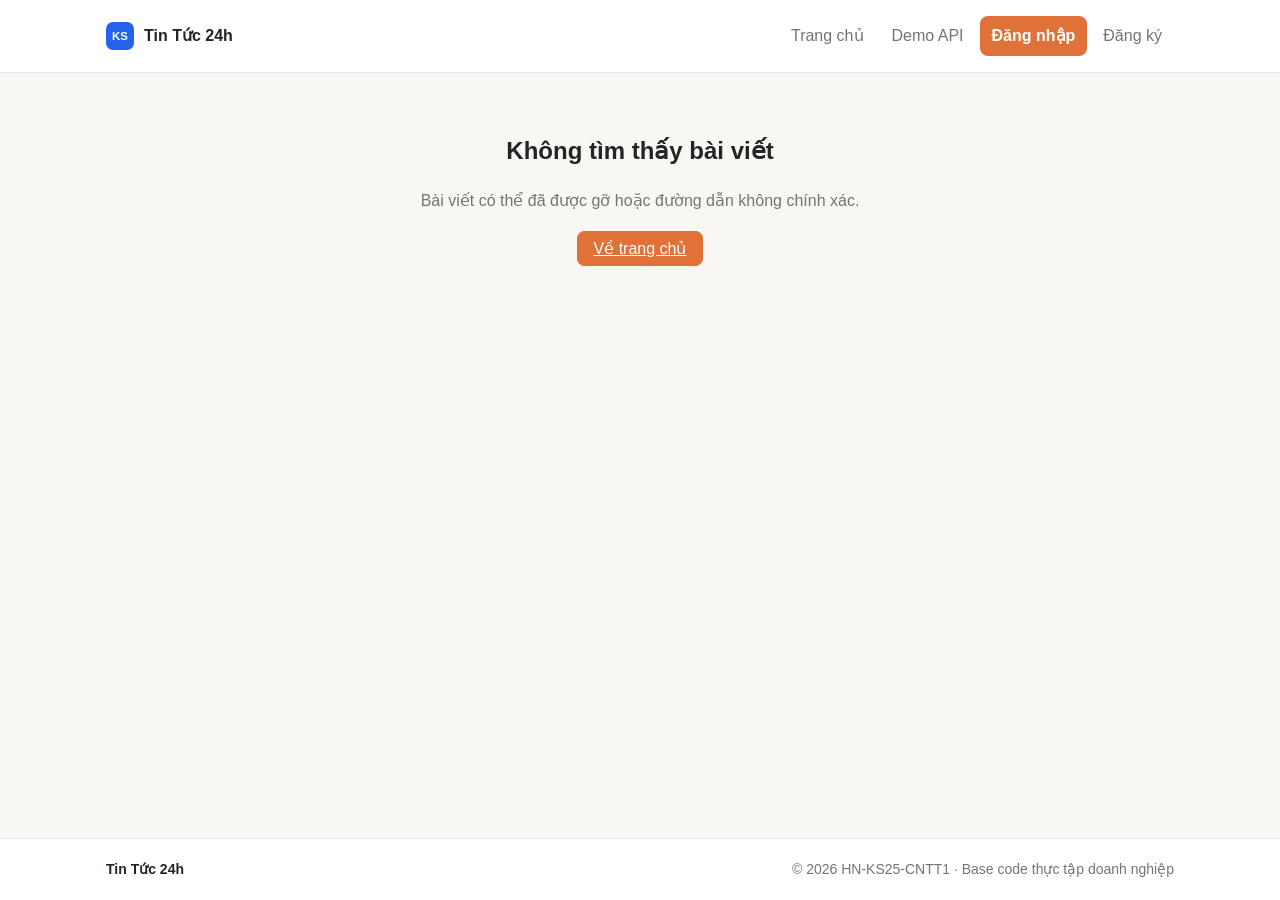
<file: frontend/pages/article.html>
<!DOCTYPE html>
<html lang="vi">
<head>
  <meta charset="UTF-8">
  <meta name="viewport" content="width=device-width, initial-scale=1.0">
  <meta name="description" content="Đọc bài viết trên Tin Tức 24h">
  <title>Bài viết | Tin Tức 24h</title>
  <link rel="icon" href="../assets/images/logo.svg">
  <link rel="stylesheet" href="../css/style.css">
</head>
<body data-root="../">
  <header id="app-header"></header>

  <main class="article-page">
    <section class="article-masthead" id="article-masthead">
      <div class="container article-masthead-inner">
        <a class="back-home" href="../index.html#latest">← Tất cả tin mới</a>
        <p class="article-category" id="article-category"></p>
        <h1 id="article-title"></h1>
        <p class="article-byline" id="article-byline"></p>
      </div>
    </section>

    <figure class="container article-cover-wrap" id="article-cover-wrap">
      <img class="article-cover" id="article-cover" alt="">
      <figcaption>Ảnh minh hoạ</figcaption>
    </figure>

    <article class="container article-content" id="article-content">
      <p class="article-lead" id="article-excerpt"></p>
      <div class="article-body" id="article-body"></div>
      <p class="article-sample-note">Bài viết mẫu dùng để trình bày giao diện.</p>
      <a class="article-back-link" href="../index.html#latest">← Quay lại danh sách tin</a>
    </article>

    <section class="container article-not-found" id="article-not-found" hidden>
      <h1>Không tìm thấy bài viết</h1>
      <p>Bài viết có thể đã được gỡ hoặc đường dẫn không chính xác.</p>
      <a class="btn btn-primary" href="../index.html#latest">Về trang chủ</a>
    </section>
  </main>

  <footer id="app-footer"></footer>

  <script src="../js/config.js"></script>
  <script src="../js/utils.js"></script>
  <script src="../js/auth.js"></script>
  <script src="../js/layout.js"></script>
  <script src="../js/news-data.js"></script>
  <script src="../js/pages/article.js"></script>
</body>
</html>
</file>
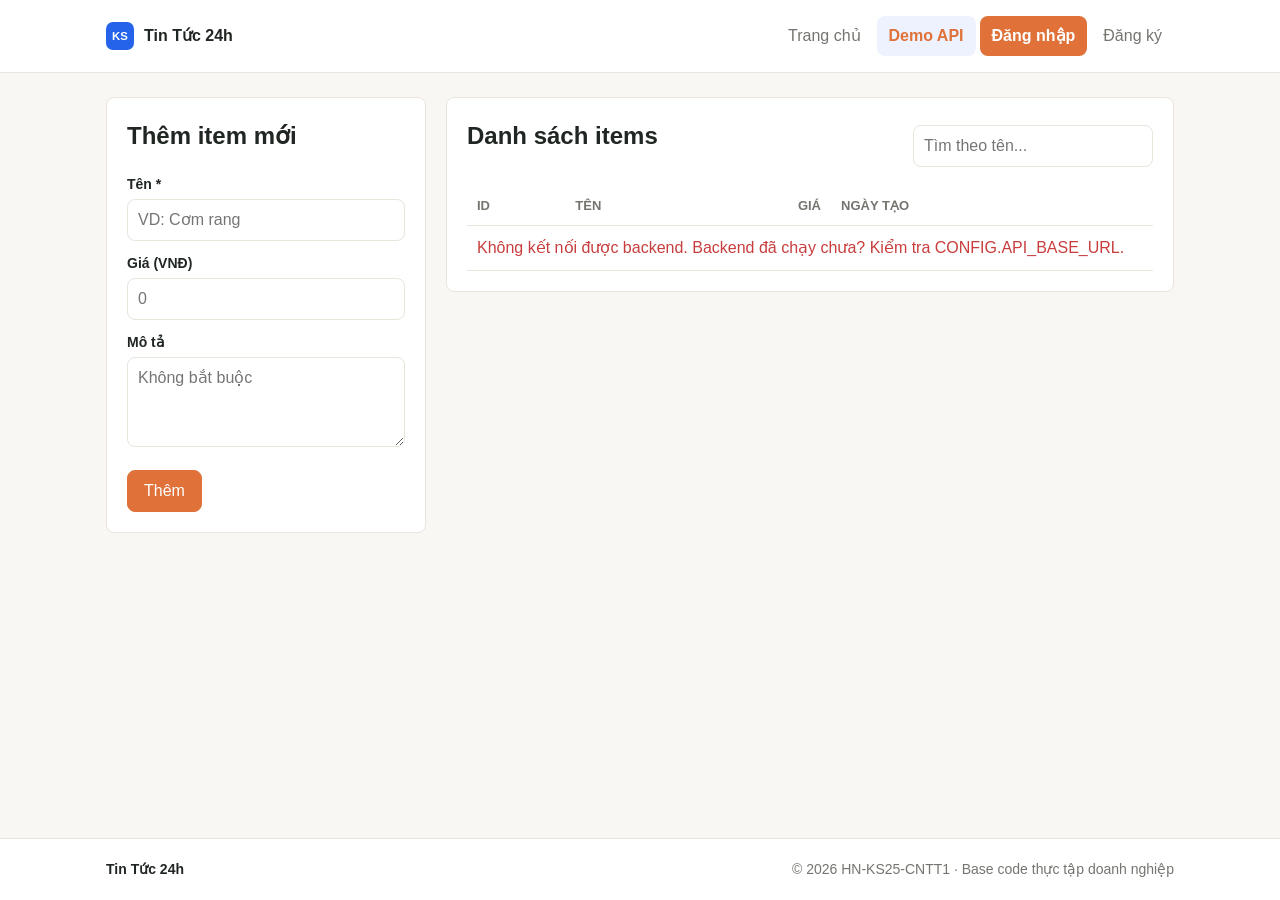
<file: frontend/pages/items.html>
<!DOCTYPE html>
<html lang="vi">
<head>
  <meta charset="UTF-8">
  <meta name="viewport" content="width=device-width, initial-scale=1.0">
  <title>Items | KS25 Base</title>
  <link rel="icon" href="../assets/images/logo.svg">
  <link rel="stylesheet" href="../css/style.css">
</head>
<body data-root="../">
  <header id="app-header"></header>

  <main class="container layout-2col">
    <!-- Form thêm / sửa -->
    <section class="card">
      <h2 id="form-title">Thêm item mới</h2>
      <form id="item-form">
        <label for="name">Tên *</label>
        <input id="name" name="name" type="text" required maxlength="255" placeholder="VD: Cơm rang">

        <label for="price">Giá (VNĐ)</label>
        <input id="price" name="price" type="number" min="0" step="1000" placeholder="0">

        <label for="description">Mô tả</label>
        <textarea id="description" name="description" rows="3" placeholder="Không bắt buộc"></textarea>

        <div class="form-actions">
          <button id="btn-submit" type="submit" class="btn btn-primary">Thêm</button>
          <button id="btn-cancel" type="button" class="btn" hidden>Huỷ</button>
        </div>
      </form>
    </section>

    <!-- Danh sách -->
    <section class="card">
      <div class="list-header">
        <h2>Danh sách items</h2>
        <input id="search-input" type="search" placeholder="Tìm theo tên...">
      </div>
      <div class="table-wrap">
        <table>
          <thead>
            <tr>
              <th>ID</th>
              <th>Tên</th>
              <th class="text-right">Giá</th>
              <th>Ngày tạo</th>
              <th></th>
            </tr>
          </thead>
          <tbody id="item-table-body"></tbody>
        </table>
      </div>
    </section>
  </main>

  <footer id="app-footer"></footer>

  <script src="../js/config.js"></script>
  <script src="../js/api.js"></script>
  <script src="../js/utils.js"></script>
  <script src="../js/auth.js"></script>
  <script src="../js/layout.js"></script>
  <script src="../js/pages/items.js"></script>
</body>
</html>
</file>
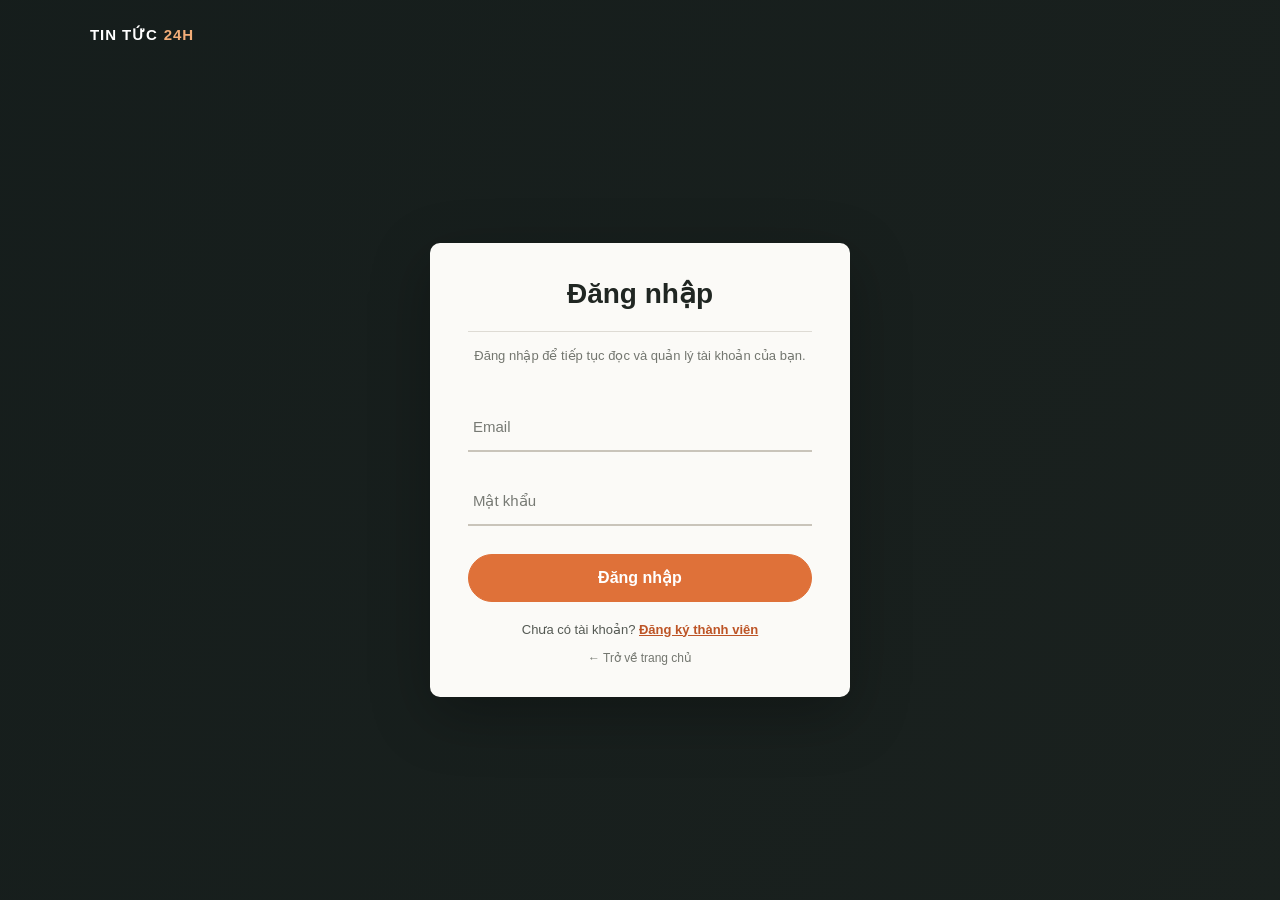
<file: frontend/pages/login.html>
<!DOCTYPE html>
<html lang="vi">
<head>
  <meta charset="UTF-8">
  <meta name="viewport" content="width=device-width, initial-scale=1.0">
  <title>Đăng nhập | Tin Tức 24h</title>
  <link rel="icon" href="../assets/images/logo.svg">
  <link rel="stylesheet" href="../css/style.css">
</head>
<body class="auth-page" data-root="../">
  <main class="auth-screen">
    <a class="auth-brand" href="../index.html">TIN TỨC<span>24H</span></a>
    <section class="auth-card" aria-labelledby="login-title">
      <h1 class="auth-title" id="login-title">Đăng nhập</h1>
      <p class="auth-subtitle">Đăng nhập để tiếp tục đọc và quản lý tài khoản của bạn.</p>
      <form class="auth-form" id="login-form">
        <div class="auth-field">
          <input id="login-email" name="email" type="email" autocomplete="username" required placeholder=" ">
          <label for="login-email">Email</label>
          <span aria-hidden="true"></span>
        </div>
        <div class="auth-field">
          <input id="login-password" name="password" type="password" autocomplete="current-password" required placeholder=" ">
          <label for="login-password">Mật khẩu</label>
          <span aria-hidden="true"></span>
        </div>
        <p class="auth-error" id="login-error" role="alert" hidden></p>
        <button class="auth-submit" id="login-submit" type="submit">Đăng nhập</button>
        <p class="auth-switch">Chưa có tài khoản? <a href="register.html">Đăng ký thành viên</a></p>
        <a class="auth-back" href="../index.html">← Trở về trang chủ</a>
      </form>
    </section>
  </main>

  <script src="../js/config.js"></script>
  <script src="../js/api.js"></script>
  <script src="../js/utils.js"></script>
  <script src="../js/auth.js"></script>
  <script src="../js/pages/login.js"></script>
</body>
</html>
</file>
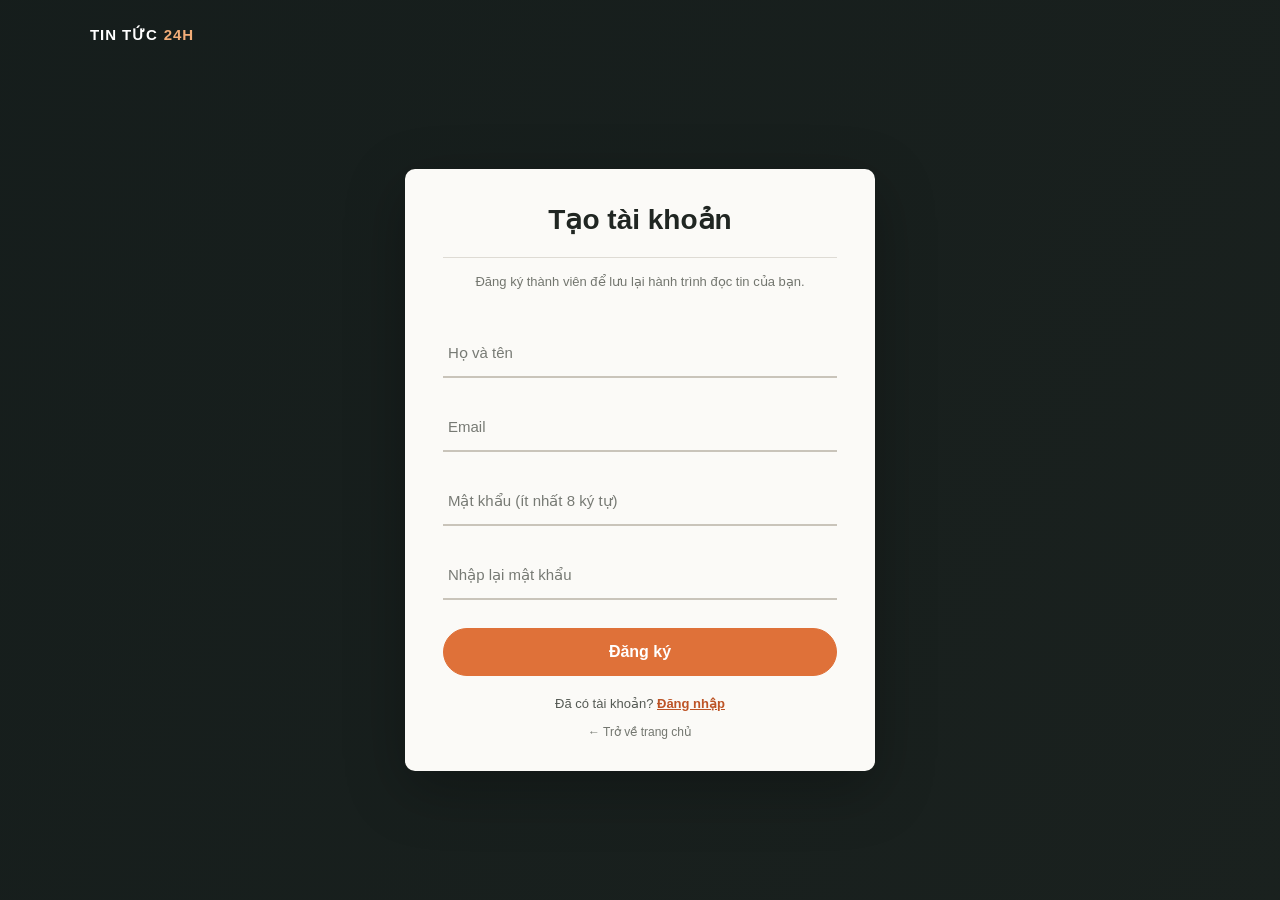
<file: frontend/pages/register.html>
<!DOCTYPE html>
<html lang="vi">
<head>
  <meta charset="UTF-8">
  <meta name="viewport" content="width=device-width, initial-scale=1.0">
  <title>Đăng ký | Tin Tức 24h</title>
  <link rel="icon" href="../assets/images/logo.svg">
  <link rel="stylesheet" href="../css/style.css">
</head>
<body class="auth-page" data-root="../">
  <main class="auth-screen">
    <a class="auth-brand" href="../index.html">TIN TỨC<span>24H</span></a>
    <section class="auth-card auth-card-register" aria-labelledby="register-title">
      <h1 class="auth-title" id="register-title">Tạo tài khoản</h1>
      <p class="auth-subtitle">Đăng ký thành viên để lưu lại hành trình đọc tin của bạn.</p>
      <form class="auth-form" id="register-form">
        <div class="auth-field">
          <input id="register-name" name="name" type="text" autocomplete="name" maxlength="100" required placeholder=" ">
          <label for="register-name">Họ và tên</label>
          <span aria-hidden="true"></span>
        </div>
        <div class="auth-field">
          <input id="register-email" name="email" type="email" autocomplete="email" required placeholder=" ">
          <label for="register-email">Email</label>
          <span aria-hidden="true"></span>
        </div>
        <div class="auth-field">
          <input id="register-password" name="password" type="password" autocomplete="new-password" minlength="8" maxlength="128" required placeholder=" ">
          <label for="register-password">Mật khẩu (ít nhất 8 ký tự)</label>
          <span aria-hidden="true"></span>
        </div>
        <div class="auth-field">
          <input id="register-confirm-password" name="confirm_password" type="password" autocomplete="new-password" minlength="8" maxlength="128" required placeholder=" ">
          <label for="register-confirm-password">Nhập lại mật khẩu</label>
          <span aria-hidden="true"></span>
        </div>
        <p class="auth-error" id="register-error" role="alert" hidden></p>
        <button class="auth-submit" id="register-submit" type="submit">Đăng ký</button>
        <p class="auth-switch">Đã có tài khoản? <a href="login.html">Đăng nhập</a></p>
        <a class="auth-back" href="../index.html">← Trở về trang chủ</a>
      </form>
    </section>
  </main>

  <script src="../js/config.js"></script>
  <script src="../js/api.js"></script>
  <script src="../js/utils.js"></script>
  <script src="../js/auth.js"></script>
  <script src="../js/pages/register.js"></script>
</body>
</html>
</file>
<file: frontend/css/style.css>
/* ==========================================================
   Style chung cho mọi trang.
   Đổi màu chủ đạo cả web: sửa các biến trong :root bên dưới.
   ========================================================== */
:root {
  --color-primary: #df7139;
  --color-primary-dark: #bd5426;
  --color-danger: #c83d3d;
  --color-success: #21865a;
  --color-text: #202622;
  --color-muted: #73766f;
  --color-border: #e9e5dd;
  --color-bg: #f8f7f3;
  --color-card: #ffffff;
  --radius: 8px;
  --content-width: 1100px;
}

* { box-sizing: border-box; }

body {
  margin: 0;
  font-family: "Segoe UI", Tahoma, Arial, sans-serif;
  color: var(--color-text);
  background: var(--color-bg);
  line-height: 1.5;
  min-height: 100vh;
  display: flex;
  flex-direction: column;
}

a { color: var(--color-primary); }
code { background: #eef2ff; padding: 1px 6px; border-radius: 4px; }
h1, h2 { margin-top: 0; }

.container { width: 100%; max-width: var(--content-width); margin: 0 auto; padding: 0 16px; }
main.container { flex: 1; padding-top: 24px; padding-bottom: 24px; }

/* ---------- Header / Footer ---------- */
#app-header { background: var(--color-card); border-bottom: 1px solid var(--color-border); }
.header-inner { position: relative; display: flex; align-items: center; justify-content: space-between; gap: 20px; min-height: 72px; }
.brand { display: flex; align-items: center; gap: 10px; font-weight: 700; color: var(--color-text); text-decoration: none; }
.brand img { display: block; flex: 0 0 auto; }
.header-actions { display: flex; align-items: center; gap: 22px; }
.nav { display: flex; align-items: center; gap: 4px; }
.nav a { padding: 8px 12px; border-radius: var(--radius); color: var(--color-muted); text-decoration: none; white-space: nowrap; }
.nav a:hover { background: var(--color-bg); color: var(--color-text); }
.nav a.active { background: #eef2ff; color: var(--color-primary); font-weight: 600; }
.nav a[href$="pages/profile.html"] { border: 1px solid #f0d7c6; background: #fff7f0; color: var(--color-primary-dark); font-weight: 700; }
.nav a[href$="pages/profile.html"]:hover { background: #ffedde; }
.nav a[href$="pages/login.html"] { background: var(--color-primary); color: #fff; font-weight: 700; }
.nav a[href$="pages/login.html"]:hover { background: var(--color-primary-dark); }
.nav-logout { padding: 8px 12px; border: 1px solid var(--color-border); border-radius: var(--radius); background: transparent; color: var(--color-muted); font: inherit; cursor: pointer; }
.nav-logout:hover { border-color: var(--color-primary); color: var(--color-primary-dark); }
.nav-toggle { display: none; width: 42px; height: 42px; padding: 10px; border: 1px solid var(--color-border); border-radius: var(--radius); background: var(--color-card); cursor: pointer; }
.nav-toggle span { display: block; height: 2px; margin: 4px 0; border-radius: 2px; background: var(--color-text); }
#app-footer { margin-top: 24px; padding: 20px 0; border-top: 1px solid var(--color-border); background: var(--color-card); color: var(--color-muted); font-size: 14px; }
.footer-inner { display: flex; justify-content: space-between; align-items: center; gap: 16px; }
.footer-brand { color: var(--color-text); font-weight: 700; text-decoration: none; }

/* ---------- Card ---------- */
.card {
  background: var(--color-card);
  border: 1px solid var(--color-border);
  border-radius: var(--radius);
  padding: 20px;
  margin-bottom: 20px;
}

/* Trang 2 cột: form bên trái, danh sách bên phải (màn hình nhỏ thì xếp dọc) */
.layout-2col { display: grid; grid-template-columns: 320px 1fr; gap: 20px; align-items: start; }
@media (max-width: 800px) { .layout-2col { grid-template-columns: 1fr; } }

/* ---------- Form ---------- */
label { display: block; margin: 12px 0 4px; font-weight: 600; font-size: 14px; }
input, textarea {
  width: 100%;
  padding: 8px 10px;
  border: 1px solid var(--color-border);
  border-radius: var(--radius);
  font: inherit;
}
input:focus, textarea:focus { outline: 2px solid var(--color-primary); border-color: transparent; }
.form-actions { display: flex; gap: 8px; margin-top: 16px; }

/* ---------- Button ---------- */
.btn {
  padding: 8px 16px;
  border: 1px solid var(--color-border);
  border-radius: var(--radius);
  background: var(--color-card);
  font: inherit;
  cursor: pointer;
}
.btn:hover { background: var(--color-bg); }
.btn:disabled { opacity: .6; cursor: not-allowed; }
.btn-primary { background: var(--color-primary); border-color: var(--color-primary); color: #fff; }
.btn-primary:hover { background: var(--color-primary-dark); }
.btn-danger { color: var(--color-danger); }
.btn-small { padding: 4px 10px; font-size: 13px; }

/* ---------- Table ---------- */
.list-header { display: flex; justify-content: space-between; align-items: center; gap: 12px; flex-wrap: wrap; }
.list-header input { max-width: 240px; }
.table-wrap { overflow-x: auto; margin-top: 12px; }
table { width: 100%; border-collapse: collapse; }
th, td { padding: 10px; border-bottom: 1px solid var(--color-border); text-align: left; vertical-align: top; }
th { font-size: 13px; color: var(--color-muted); text-transform: uppercase; }
.actions { white-space: nowrap; text-align: right; }

/* ---------- Trạng thái / tiện ích ---------- */
.muted { color: var(--color-muted); font-size: 14px; }
.text-right { text-align: right; }
.text-error { color: var(--color-danger); }

.status { padding: 12px; border-radius: var(--radius); margin: 12px 0; }
.status-loading { background: var(--color-bg); }
.status-ok { background: #dcfce7; color: #166534; }
.status-error { background: #fee2e2; color: #991b1b; }

.toast {
  display: flex;
  align-items: flex-start;
  justify-content: space-between;
  gap: 16px;
  width: min(100%, 420px);
  padding: 13px 14px 13px 16px;
  border-radius: var(--radius);
  color: #fff;
  box-shadow: 0 8px 24px rgba(15, 23, 42, .18);
  animation: toast-enter .18s ease-out;
}
.toast-success { background: var(--color-success); }
.toast-error { background: var(--color-danger); }
.toast-info { background: #2563eb; }
.toast-warning { background: #b45309; }
.toast-close { flex: 0 0 auto; padding: 0 2px; border: 0; color: inherit; background: transparent; font: inherit; font-size: 22px; line-height: 1; cursor: pointer; }
.toast-container { position: fixed; z-index: 1000; right: 16px; bottom: 16px; display: grid; gap: 10px; width: min(420px, calc(100vw - 32px)); }

@keyframes toast-enter {
  from { opacity: 0; transform: translateY(8px); }
  to { opacity: 1; transform: translateY(0); }
}

@media (max-width: 760px) {
  .header-inner { min-height: 64px; }
  .nav-toggle { display: block; }
  .header-actions {
    position: absolute;
    z-index: 20;
    top: calc(100% + 1px);
    right: 16px;
    left: 16px;
    display: none;
    flex-direction: column;
    align-items: stretch;
    gap: 10px;
    padding: 12px;
    border: 1px solid var(--color-border);
    border-radius: var(--radius);
    background: var(--color-card);
    box-shadow: 0 8px 20px rgba(15, 23, 42, .12);
  }
  .header-actions.is-open { display: flex; }
  .nav { align-items: stretch; flex-direction: column; }
  .nav a { padding: 10px 12px; }
  main.container { padding-top: 18px; padding-bottom: 18px; }
  .layout-2col { grid-template-columns: minmax(0, 1fr); gap: 14px; }
}

@media (max-width: 480px) {
  .container { padding-right: 12px; padding-left: 12px; }
  .header-inner { gap: 10px; }
  .card { padding: 16px; }
  .footer-inner { align-items: flex-start; flex-direction: column; gap: 4px; }
  .list-header { align-items: stretch; }
  .list-header input { max-width: none; }
  .form-actions { flex-wrap: wrap; }
  .table-wrap { margin-right: -4px; }
  th, td { padding: 8px 6px; }
  .toast-container { right: 12px; bottom: 12px; width: calc(100vw - 24px); }
}

/* ---------- News home ---------- */
main.news-page { flex: 1; }
.news-hero {
  min-height: 370px;
  color: #fff;
  background:
    linear-gradient(90deg, rgba(20, 28, 27, .94) 0%, rgba(20, 28, 27, .78) 48%, rgba(20, 28, 27, .2) 100%),
    url("https://images.unsplash.com/photo-1504711434969-e33886168f5c?auto=format&fit=crop&w=2000&q=85") center 48% / cover,
    #202622;
}
.news-hero-inner { position: relative; display: flex; min-height: 370px; flex-direction: column; align-items: flex-start; justify-content: center; padding-top: 42px; padding-bottom: 42px; }
.eyebrow, .section-kicker { margin: 0 0 12px; color: var(--color-primary); font-size: 11px; font-weight: 800; letter-spacing: .16em; }
.news-hero .eyebrow { color: #f2ad78; }
.eyebrow-dot { display: inline-block; width: 7px; height: 7px; margin-right: 7px; border-radius: 50%; background: #f2ad78; }
.news-hero h1 { max-width: 700px; margin: 0; color: #fff; font-family: "Segoe UI", Tahoma, Arial, sans-serif; font-size: clamp(38px, 5.5vw, 66px); font-weight: 700; line-height: 1.12; }
.news-hero h1 span { color: #f2ad78; }
.hero-description { max-width: 520px; margin: 18px 0 20px; color: rgba(255,255,255,.82); font-size: 15px; }
.hero-link { display: inline-flex; align-items: center; gap: 12px; padding: 10px 15px; border: 1px solid rgba(255,255,255,.45); border-radius: 4px; color: #fff; font-size: 14px; text-decoration: none; }
.hero-link:hover { border-color: #f2ad78; background: rgba(255,255,255,.08); }
.hero-mark { position: absolute; right: 18px; bottom: 30px; color: rgba(255,255,255,.12); font-family: Georgia, "Times New Roman", serif; font-size: clamp(50px, 8vw, 100px); font-weight: 700; line-height: .78; text-align: right; }
.hero-mark span { color: #f2ad78; }
.newsroom { padding-top: 44px; padding-bottom: 56px; }
.section-heading { display: flex; align-items: flex-end; justify-content: space-between; gap: 20px; }
.section-heading h2 { margin: 0; font-family: "Segoe UI", Tahoma, Arial, sans-serif; font-size: clamp(28px, 4vw, 36px); }
.section-heading .section-kicker { margin-bottom: 5px; }
.news-search { display: flex; width: min(100%, 300px); border-bottom: 1px solid #c9c4ba; }
.news-search input { min-width: 0; padding: 9px 2px; border: 0; border-radius: 0; background: transparent; font-size: 14px; }
.news-search input:focus { outline: 0; border-color: var(--color-primary); }
.news-search button { width: 38px; border: 0; background: transparent; color: var(--color-primary-dark); font-size: 26px; cursor: pointer; }
.category-filters { display: flex; gap: 9px; overflow-x: auto; margin: 24px 0 14px; padding: 2px 0 8px; }
.filter-chip { flex: 0 0 auto; padding: 8px 15px; border: 1px solid var(--color-border); border-radius: 999px; background: #fff; color: var(--color-muted); font: inherit; font-size: 13px; cursor: pointer; }
.filter-chip:hover { border-color: var(--color-primary); color: var(--color-primary-dark); }
.filter-chip.is-active { border-color: var(--color-primary); background: var(--color-primary); color: #fff; }
.sample-note { margin: 0 0 18px; color: var(--color-muted); font-size: 12px; }
.news-grid { display: grid; grid-template-columns: repeat(3, minmax(0, 1fr)); gap: 22px; }
.news-card { min-width: 0; overflow: hidden; border: 1px solid var(--color-border); border-radius: 8px; background: #fff; box-shadow: 0 5px 18px rgba(32,38,34,.04); }
.news-card.is-featured { grid-column: span 2; }
.news-image-wrap { position: relative; height: 205px; overflow: hidden; background: linear-gradient(135deg, #d6d1c7, #89938b); }
.news-card.is-featured .news-image-wrap { height: 310px; }
.news-image { width: 100%; height: 100%; object-fit: cover; transition: transform .35s ease; }
.news-card:hover .news-image { transform: scale(1.035); }
.news-category { position: absolute; bottom: 12px; left: 12px; padding: 5px 9px; border-radius: 3px; background: #fff; color: var(--color-primary-dark); font-size: 11px; font-weight: 700; }
.news-card-content { padding: 17px 18px 14px; }
.news-meta { margin: 0 0 9px; color: var(--color-muted); font-size: 11px; letter-spacing: .04em; }
.news-card h3 { margin: 0 0 9px; color: var(--color-text); font-family: "Segoe UI", Tahoma, Arial, sans-serif; font-size: 20px; line-height: 1.35; }
.news-card.is-featured h3 { max-width: 760px; font-size: clamp(23px, 3vw, 32px); }
.news-excerpt { margin: 0; color: #686c66; font-size: 13px; line-height: 1.65; }
.news-card-footer { display: flex; justify-content: space-between; align-items: center; gap: 12px; margin-top: 16px; padding-top: 12px; border-top: 1px solid #f0ede7; }
.news-author { color: #555a54; font-size: 12px; font-weight: 600; }
.news-card h3 a { color: inherit; text-decoration: none; }
.news-card h3 a:hover { color: var(--color-primary-dark); }
.story-link { display: inline-flex; align-items: center; gap: 5px; padding: 0; color: var(--color-primary-dark); font: inherit; font-size: 12px; font-weight: 700; text-decoration: none; }
.story-link span { font-size: 16px; }
.empty-state { padding: 36px 0; color: var(--color-muted); text-align: center; }
.sr-only { position: absolute; width: 1px; height: 1px; overflow: hidden; clip: rect(0, 0, 0, 0); white-space: nowrap; clip-path: inset(50%); }
.article-page { flex: 1; }
.article-masthead { padding: 38px 0 160px; background: #202622; color: #fff; }
.article-masthead-inner { display: flex; max-width: 900px; flex-direction: column; align-items: center; text-align: center; }
.back-home { align-self: flex-start; margin-bottom: 30px; color: #f2ad78; font-size: 14px; text-decoration: none; }
.back-home:hover, .article-back-link:hover { text-decoration: underline; }
.article-category { margin: 0 0 12px; color: #f2ad78; font-size: 12px; font-weight: 700; letter-spacing: .12em; text-transform: uppercase; }
.article-masthead h1 { max-width: 820px; margin: 0; color: #fff; font-size: clamp(30px, 5vw, 52px); line-height: 1.18; }
.article-byline { margin: 18px 0 0; color: rgba(255,255,255,.72); font-size: 13px; }
.article-cover-wrap { position: relative; margin-top: -120px; text-align: center; }
.article-cover { display: block; width: 100%; max-width: 900px; height: clamp(240px, 44vw, 470px); margin: 0 auto; border-radius: 8px; background: linear-gradient(135deg, #d6d1c7, #89938b); object-fit: cover; }
.article-cover-wrap figcaption { max-width: 900px; margin: 8px auto 0; color: var(--color-muted); font-size: 12px; text-align: right; }
.article-content { max-width: 790px; padding-top: 30px; padding-bottom: 56px; }
.article-lead { margin: 0 0 24px; color: #343a35; font-size: 20px; font-weight: 600; line-height: 1.7; }
.article-body { color: #505650; font-size: 17px; line-height: 1.9; }
.article-body p { margin: 0 0 20px; }
.article-sample-note { margin: 30px 0 18px; padding: 12px 14px; border-left: 3px solid var(--color-primary); background: #f0eee8; color: var(--color-muted); font-size: 13px; }
.article-back-link { display: inline-block; color: var(--color-primary-dark); font-size: 14px; font-weight: 700; text-decoration: none; }
.article-not-found { padding-top: 60px; padding-bottom: 80px; text-align: center; }
.article-not-found p { margin-bottom: 24px; color: var(--color-muted); }
.auth-page { display: block; min-height: 100vh; }
.auth-screen { position: relative; isolation: isolate; display: grid; min-height: 100vh; place-items: center; padding: 76px 16px 36px; background: #202622; }
.auth-screen::before { position: absolute; z-index: -1; inset: 0; background: linear-gradient(120deg, rgba(20,28,27,.88), rgba(20,28,27,.5)), url("https://images.unsplash.com/photo-1495020689067-958852a7765e?auto=format&fit=crop&w=1800&q=85") center / cover; content: ""; }
.auth-brand { position: absolute; top: 24px; left: max(20px, calc((100vw - 1100px) / 2)); color: #fff; font-size: 15px; font-weight: 800; letter-spacing: .06em; text-decoration: none; }
.auth-brand span { margin-left: 6px; color: #f2ad78; }
.auth-card { width: min(420px, 100%); padding: 30px 38px; border-radius: 10px; background: #fbfaf7; box-shadow: 0 18px 60px rgba(0,0,0,.28); }
.auth-card-register { width: min(470px, 100%); }
.auth-title { margin: 0; padding-bottom: 16px; border-bottom: 1px solid #dedbd4; font-size: 28px; text-align: center; }
.auth-subtitle { margin: 14px 0 8px; color: var(--color-muted); font-size: 13px; text-align: center; }
.auth-form { padding-top: 4px; }
.auth-field { position: relative; margin: 26px 0 22px; border-bottom: 2px solid #c9c4ba; }
.auth-field input { height: 46px; padding: 10px 5px 5px; border: 0; border-radius: 0; outline: 0; background: transparent; font-size: 15px; }
.auth-field input:focus { outline: 0; border: 0; }
.auth-field label { position: absolute; top: 50%; left: 5px; margin: 0; color: #777a74; font-size: 15px; font-weight: 400; pointer-events: none; transform: translateY(-50%); transition: .18s ease; }
.auth-field span::before { position: absolute; right: 0; bottom: -2px; left: 0; height: 2px; background: var(--color-primary); content: ""; transform: scaleX(0); transform-origin: left; transition: .2s ease; }
.auth-field input:focus ~ label, .auth-field input:not(:placeholder-shown) ~ label { top: -5px; color: var(--color-primary-dark); font-size: 12px; transform: none; }
.auth-field input:focus ~ span::before { transform: scaleX(1); }
.auth-error { margin: 12px 0; color: var(--color-danger); font-size: 13px; }
.auth-submit { width: 100%; min-height: 48px; margin-top: 6px; border: 1px solid var(--color-primary); border-radius: 25px; background: var(--color-primary); color: #fff; font: inherit; font-size: 16px; font-weight: 700; cursor: pointer; transition: .18s ease; }
.auth-submit:hover { border-color: var(--color-primary-dark); background: var(--color-primary-dark); }
.auth-submit:disabled { opacity: .65; cursor: wait; }
.auth-switch { margin: 18px 0 10px; color: #555a54; font-size: 13px; text-align: center; }
.auth-switch a { color: var(--color-primary-dark); font-weight: 700; }
.auth-back { display: block; color: var(--color-muted); font-size: 12px; text-align: center; text-decoration: none; }
.auth-back:hover { color: var(--color-primary-dark); }
.dashboard-layout { display: grid; grid-template-columns: 250px minmax(0, 1fr); align-items: start; gap: 28px; max-width: 1100px; padding-top: 32px; padding-bottom: 52px; }
.dashboard-layout[hidden] { display: none; }
.dashboard-sidebar { display: flex; min-height: 480px; flex-direction: column; padding: 22px 18px; border-radius: 9px; background: #202622; color: #fff; }
.dashboard-brand { color: #fff; font-size: 15px; font-weight: 800; letter-spacing: .06em; text-decoration: none; }
.dashboard-brand span { margin-left: 6px; color: #f2ad78; }
.dashboard-label { margin: 32px 0 10px; color: #a7ada7; font-size: 10px; font-weight: 700; letter-spacing: .12em; }
.dashboard-nav { display: grid; gap: 5px; }
.dashboard-nav a { padding: 10px 11px; border-radius: 5px; color: #d7dad5; font-size: 13px; text-decoration: none; }
.dashboard-nav a:hover, .dashboard-nav a.is-current { background: rgba(242,173,120,.16); color: #ffc18f; }
.dashboard-logout { margin-top: auto; padding: 10px; border: 1px solid rgba(255,255,255,.2); border-radius: 5px; background: transparent; color: #fff; font: inherit; font-size: 13px; cursor: pointer; }
.dashboard-logout:hover { border-color: #f2ad78; color: #ffc18f; }
.dashboard-main { min-width: 0; }
.dashboard-main > h1 { margin: 0 0 8px; font-size: clamp(26px, 4vw, 36px); }
.dashboard-intro { margin: 0 0 24px; color: var(--color-muted); }
.dashboard-card { margin-bottom: 18px; padding: 22px; border: 1px solid var(--color-border); border-radius: 8px; background: #fff; box-shadow: 0 5px 18px rgba(32,38,34,.04); }
.dashboard-card h2 { margin: 0; font-size: 19px; }
.dashboard-card-heading { display: flex; align-items: center; justify-content: space-between; gap: 12px; }
.dashboard-card-heading .section-kicker { margin-bottom: 6px; }
.role-badge { padding: 5px 10px; border-radius: 999px; background: #fff0e5; color: var(--color-primary-dark); font-size: 11px; font-weight: 700; }
.profile-details { display: grid; grid-template-columns: repeat(2, minmax(0, 1fr)); gap: 18px; margin: 22px 0 0; }
.profile-details div { min-width: 0; padding-top: 12px; border-top: 1px solid var(--color-border); }
.profile-details dt { color: var(--color-muted); font-size: 12px; }
.profile-details dd { overflow-wrap: anywhere; margin: 5px 0 0; font-size: 14px; font-weight: 600; }
.dashboard-hint p, .admin-section > p:last-child { color: var(--color-muted); line-height: 1.6; }
.admin-stats { display: grid; grid-template-columns: repeat(3, minmax(0, 1fr)); gap: 14px; }
.stat-card { display: grid; gap: 8px; margin-bottom: 18px; }
.stat-card > span { color: var(--color-muted); font-size: 12px; }
.stat-card strong { font-size: 28px; }
.stat-card small { color: var(--color-muted); font-size: 11px; }
.admin-section { scroll-margin-top: 20px; }

@media (max-width: 900px) {
  .news-grid { grid-template-columns: repeat(2, minmax(0, 1fr)); gap: 16px; }
  .news-card.is-featured .news-image-wrap { height: 270px; }
  .dashboard-layout { grid-template-columns: 210px minmax(0, 1fr); gap: 18px; }
  .admin-stats { grid-template-columns: repeat(2, minmax(0, 1fr)); }
}

@media (max-width: 600px) {
  .news-hero, .news-hero-inner { min-height: 330px; }
  .news-hero-inner { padding-top: 34px; padding-bottom: 34px; }
  .hero-mark { right: 12px; bottom: 18px; font-size: 48px; }
  .hero-description { max-width: 90%; font-size: 14px; }
  .newsroom { padding-top: 30px; padding-bottom: 36px; }
  .section-heading { align-items: stretch; flex-direction: column; gap: 14px; }
  .news-search { width: 100%; }
  .category-filters { margin-top: 18px; }
  .news-grid { grid-template-columns: minmax(0, 1fr); gap: 14px; }
  .news-card.is-featured { grid-column: auto; }
  .news-card.is-featured .news-image-wrap, .news-image-wrap { height: 220px; }
  .news-card.is-featured h3 { font-size: 23px; }
  .news-card-content { padding: 15px; }
  .article-masthead { padding: 28px 0 126px; }
  .article-masthead-inner { align-items: flex-start; text-align: left; }
  .back-home { margin-bottom: 26px; }
  .article-byline { line-height: 1.6; }
  .article-cover-wrap { margin-top: -92px; }
  .article-cover { height: 230px; }
  .article-cover-wrap figcaption { font-size: 11px; }
  .article-content { padding-top: 24px; padding-bottom: 40px; }
  .article-lead { font-size: 18px; }
  .article-body { font-size: 16px; }
  .dashboard-layout { grid-template-columns: minmax(0, 1fr); gap: 20px; padding-top: 18px; }
  .dashboard-sidebar { min-height: 0; padding: 17px; }
  .dashboard-label { margin-top: 18px; }
  .dashboard-nav { grid-template-columns: repeat(2, minmax(0, 1fr)); }
  .dashboard-logout { margin-top: 15px; }
  .dashboard-card { padding: 17px; }
  .profile-details { grid-template-columns: minmax(0, 1fr); gap: 12px; }
  .admin-stats { grid-template-columns: minmax(0, 1fr); gap: 0; }
  .stat-card { display: grid; grid-template-columns: 1fr auto; align-items: center; }
  .stat-card small { grid-column: 1 / -1; }
  .auth-screen { padding: 72px 14px 24px; }
  .auth-brand { top: 22px; left: 18px; }
  .auth-card { padding: 26px 24px; }
}
</file>
